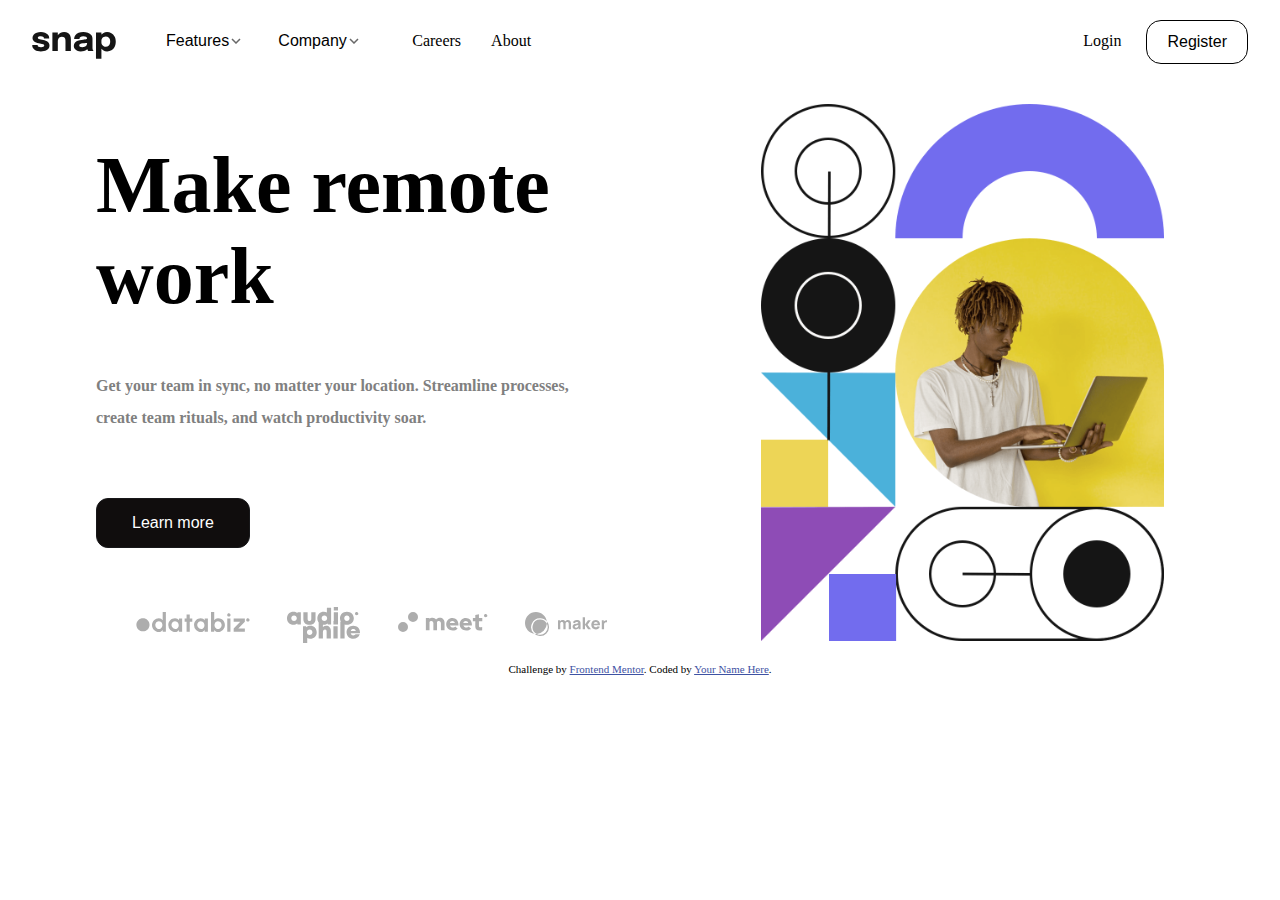
<file: index.html>
<!DOCTYPE html>
<html lang="en">
<head>
  <meta charset="UTF-8">
  <meta name="viewport" content="width=device-width, initial-scale=1.0"> <!-- displays site properly based on user's device -->

  <link rel="icon" type="image/png" sizes="32x32" href="./images/favicon-32x32.png">
  
  <title>Frontend Mentor | Intro section with dropdown navigation</title>
  <link rel="stylesheet" href="style.css">

  <!-- Feel free to remove these styles or customise in your own stylesheet 👍 -->
  
</head>
<body>
<!-- navbar -->

  <nav class="nav-menu">
    <!-- left- navbar -->
    <div class="left-nav">
      <div class="nav-logo">
        <img src="images/logo.svg" alt="the logo">
        <button class="toggle-btn"><img src="images/icon-menu.svg" alt=""></button>
      </div>
      <div class="sidebar">
        <button class="close-btn"><img src="images/icon-close-menu.svg" alt=""></button>
        <div class="nav-items">
          <div class="lead">
            <button class="features"><span class="text">Features</span><span class="icon1"></span></button>
          </div>
          <ul class="dropdown">
            <li><span class="img"><img src="images/icon-todo.svg" alt="to do"></span>Todo list</li>
            <li><span class="img"><img src="images/icon-calendar.svg" alt="to do"></span>Calender</li>
            <li><span class="img"><img src="images/icon-reminders.svg" alt="to do"></span>Reminders</li>
            <li><span class="img"><img src="images/icon-planning.svg" alt="to do"></span>Planning</li>
          </ul>  
        </div>
        <div class="nav-items">
          <div class="lead">
            <button class="company"><span class="text">Company</span><span class="icon2"></span></button>
          </div>
          <ul class="dropdown2">
            <li>History</li>
            <li>Our Team</li>
            <li>Blog</li>
          </ul>
        </div>
        <div class="nav-items">
          <a href="#">Careers</a>
        </div>
        <div class="nav-items">
          <a href="#">About</a>
        </div>
      </div>
      </div>
        
      <!-- right navbar -->
      <div class="right-nav sidebar2">
        <div class="nav-items">
          <a href="#">Login</a>
        </div>
        <div class="nav-items">
          <button class="register">Register</button>
        </div>
      </div>
  </nav>

  <!-- CONTENTS -->
  <section class="container">
    <div class="contents">
      <div class="left-contents">
        <h1>Make remote work</h1>
        <p>Get your team in sync, no matter your location. Streamline processes, 
          create team rituals, and watch productivity soar.
        </p>
        <button class="learn-more">Learn more</button>
        
          <ul class="sponsors">
            <li><img src="images/client-databiz.svg" alt=""></li>
            <li><img src="images/client-audiophile.svg" alt=""></li>
            <li><img src="images/client-meet.svg" alt=""></li>
            <li><img src="images/client-maker.svg" alt=""></li>
          </ul>

      </div>

      <div class="right-contents">
        <img src="images/image-hero-desktop.png" alt="" class="desktop">
        <img src="images/image-hero-mobile.png" alt="" class="mobile">
      </div>
    </div>
  </section>
  <footer><div class="attribution">
    Challenge by <a href="https://www.frontendmentor.io?ref=challenge" target="_blank">Frontend Mentor</a>. 
    Coded by <a href="#">Your Name Here</a>.
  </div></footer>
  
  <script src="app.js"></script>

</body>
</html>
</file>
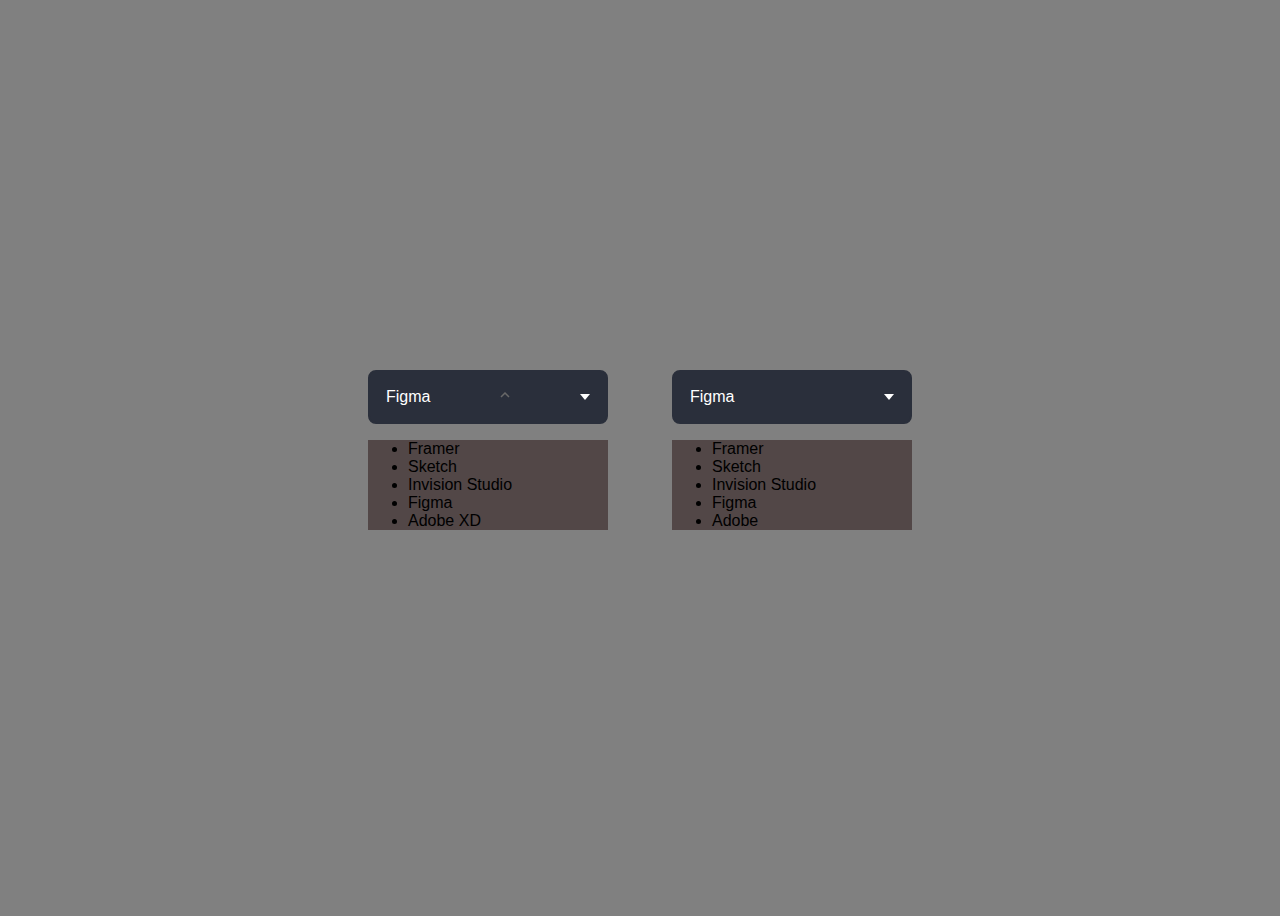
<file: drppdownL.html>
<!DOCTYPE html>
<html lang="en">
<head>
    <meta charset="UTF-8">
    <meta name="viewport" content="width=device-width, initial-scale=1.0">
    <title>Document</title>
</head>
<body>
    <div class="dropdown">
        <div class="select">
            <span class="selected">Figma</span>
            <span class="try"></span>
            <div class="caret"></div>
        </div>
        <ul class="menu">
            <li>Framer</li>
            <li>Sketch</li>
            <li>Invision Studio</li>
            <li class="active">Figma</li>
            <li>Adobe XD</li>
        </ul>
    </div>

    <div class="dropdown">
        <div class="select">
            <span class="selected">Figma</span>
            <div class="caret"></div>
        </div>
        <ul class="menu">
            <li>Framer</li>
            <li>Sketch</li>
            <li>Invision Studio</li>
            <li class="active">Figma</li>
            <li>Adobe</li>
        </ul>
    </div>

    <style>
        .try{
            background: url(images/icon-arrow-up.svg);
            height: 10px;
            width: 10px;
            background-repeat: no-repeat;
        }
        body {
            font-family: Arial, Helvetica, sans-serif;
            background: grey;
            min-height: 100vh;
            display: flex;
            justify-content: center;
            align-items: center;
            flex-wrap: wrap;
        }

        .dropdown {
            min-width: 15em;
            position: relative;
            margin: 2em;
        }

        .dropdown * {
            box-sizing: border-box;
        }

        .select {
            background: #2a2f3b;
            color: #fff;
            display: flex;
            justify-content: space-between;
            align-items: center;
            border: 2px #2a2f3b solid;
            border-radius: 0.5em;
            padding: 1em;
            cursor: pointer;
            transition: background 0.3s;
        }

        .select-clicked {
            border: 2px #26489a solid;
            box-shadow: 0 0 0.8rem #26489a;
        }

        .caret {
            width: 0;
            height: 0;
            border-left: 5px solid transparent;
            border-right: 5px solid transparent;
            border-top: 6px solid #fff;
            transition: 0.3s;
        }

        .menu {
            background: rgb(82, 71, 71);
        }

    </style>
</body>
</html>
</file>
<file: style.css>
* body {
    box-sizing: border-box;
    margin: 0px;
    padding: 0px;
}

.nav-menu {
    width: 95vw;
    height: auto;
    display: flex;
    justify-content: space-between;
    align-items: center;
    /* background: rgb(89, 0, 255); */
    margin: auto;
    margin-top: 2rem;

}

.nav-items a:hover {
    font-weight: bold;
}
.nav-items button:hover {
    font-weight:bold;   
}
.nav-items .register:hover {
    border: black solid 2px;
}

.nav-logo {
    margin-right: 20px;
    
    
}
.nav-items {
    margin-right: 0px;
    
    
}

.nav-items a {
    margin-left: 30px;
    text-decoration: none;
    align-content: center;
    color: black;

}

.left-nav {
    display: flex;
    align-items: space-between;
}
.right-nav {
    display: flex;
    align-items: space-between;
    align-self: self-start;
    gap: 25px;
}
.register {
    padding: 12px 20px 12px 20px;
    border-radius: 15px 15px 15px 15px;
    background: transparent;
    position: relative;
    bottom: 12px;
    font-size: 16px;
    border: black solid 1px;
}
.lead {
    padding: 0px;
    margin: 0px;
    /* width: 0; */
    

}
.features {
    /* padding-right: 30%; */
    padding: 0 12px 0 0;
    background: none;
    border: none;
    /* border:blue solid 1px; */
    margin: 0 0 0 30px;
    font-size: 16px;
}

.company {
    /* padding-right: 30%; */
    background: none;
    padding: 0 12px 0 0;
    border: none;
    margin: 0 0 0 0;
    font-size: 16px;
       
}

.icon1 {
    display: inline-block;
    background: url(images/icon-arrow-down.svg);
    width: 10px;
    height: 6px;
    background-repeat: no-repeat;
    margin: 2px;

}
.icon2 {
    display: inline-block;
    background: url(images/icon-arrow-down.svg);
    width: 10px;
    height: 6px;
    background-repeat: no-repeat;
    margin: 2px;
}

.dropdown {
    height: 0;
    overflow: hidden;
    list-style: none;
    display: inline-block;
    background: #c753c7;
    line-height: 2.5rem;
    border-radius: 5%;
    position: relative;
    right: 35px;


}
.dropdown .img {
    margin-right: 20px;
}

.dropdown2 {
    height: 0;
    overflow: hidden;
    list-style: none;
    display: inline-block;
    background: #c753c7;
    line-height: 2.5rem;
    border-radius: 5%;
    position: relative;
    right: 5px;


}
.dropdown .img {
    margin-right: 20px;
}    
.toggle-btn {
    display: none;
    
}

.container {
    max-width: 85vw;
    margin: auto;
}
.contents {
    display: flex;
    flex-direction: row;
    justify-content:space-between;
    
}
.desktop {
    max-width: 90%;
    min-width: 30%;
    height: auto;
    dsplay: block;
    padding: 0;
    align-items: end;
    margin-left: 25px;
}

.left-contents{
    max-width: 40vw;
    height: auto;
    align-self: flex-end;

}
.left-contents h1 {
    font-size: 80px;
    margin-bottom: 3rem;
    text-align: start;
}
.left-contents p {
    line-height: 2.0rem;
    font-weight: 700;
    color: grey;
}

.right-contents {
    max-width: 35vw;
    size-adjust: autofill;
    height: auto;
    align-self:center;
    size-adjust:inherit;
    justify-self:right;
}

.close-btn {
    display: none;
}

.learn-more {
    padding: 15px 35px;
    border-end-start-radius: 12px;
    border-end-end-radius: 12px;
    border-start-end-radius: 12px;
    border-start-start-radius: 12px;
    border: #18181a solid 1px;
    font-size: 16px;
    background-color: #100d0d;
    color: white;
    margin: 3rem 0px;
}

.learn-more:hover {
    background: white;
        color: black;
}

.sponsors {
    list-style: none;
    text-decoration: none;
    align-self: self-end;
    display: flex;
    justify-content: space-between
}

.sidebar {
    display: flex;
}

.sponsors li:nth-of-type(2){
    margin-top: -5px;
}

.sicon {
    background: url('images/icon-arrow-up.svg');

}
.sicon2 {
    background: url('images/icon-arrow-up.svg');
}

.sdropdown {
    height: 160px;
}

.sdropdown2 {
    height: 120px;
}



@media (min-width: 768px) {
    .mobile {
        display: none;
    }
}

@media(max-width: 768px){
    .desktop {
        display: none;
    }

    /* .nav-items {
        display: 
    } */

    .toggle-btn {
        display: block;
        background: transparent;
        position: absolute;
        top: 2rem;
        right: 2rem;
    }

    .mobile {
        max-width: 100vw;
    }

    .contents {
        display: flex;
        flex-direction: column-reverse
    }
    
    .left-contents {
        max-width: 100vw;
        align-self: center;
        display: block;
        text-align: center;
    }

    .right-contents {
        max-width: 100vw;
    }

    .left-contents h1{
        font-size: 40px;
        text-align: center;
        margin-bottom: 0px;
    }

    .sponsors {
        align-items: center;
        margin: 0px;
        padding: 0px;
    }
    .learn-more {
        margin: 5px 0 40px 0px;
    }
    .sidebar {
        display: block;
        background: #f002f0;
        position: fixed;
        top: 0;
        right: 0;
        width: 70%;
        height: 100vh;
        transform: translate(100%);
        transition: 0.5s;
        color: 
        
        
    }

    .sdropdown {
        height: 160px;
        position: relative;
        left: 45px;
 
    }

    .sdropdown2 {
        height: 120px;
        position: relative;
        left: 45px;
        

    }

    .features {
        margin-top: 70px;
        margin-bottom: 0;
        
    }

    .company {
        margin-left: 30px;
    }
    

    .sidebar .nav-items a {
        display: block;
        margin-bottom: 30px;
    }
        
    .sidebar2 {
        display: block;
        background: tansparent;
        position: fixed;
        top: 500px;
        right: 75px;
        transform: translate(200%);
        overflow: hidden;
        transition: 1s;
    }    

    .sidebar2 .nav-items {
        display: block;
        margin: 20px;
    }

    .close-btn {
        display: block;
        position: fixed;
        right: 0px;
        background: transparent;
        border: none;
    }

    .show-sidebar, .show-sidebar2 {
        transform:translate(0);
    }

    .sicon1 {
        background: url('images/icon-arrow-up.svg');

    }
    .sicon2 {
        background: url('images/icon-arrow-up.svg');
    }
}

    
    












.attribution { font-size: 11px; 
    text-align: center; }
.attribution a { 
    color: hsl(228, 45%, 44%); }
</file>
